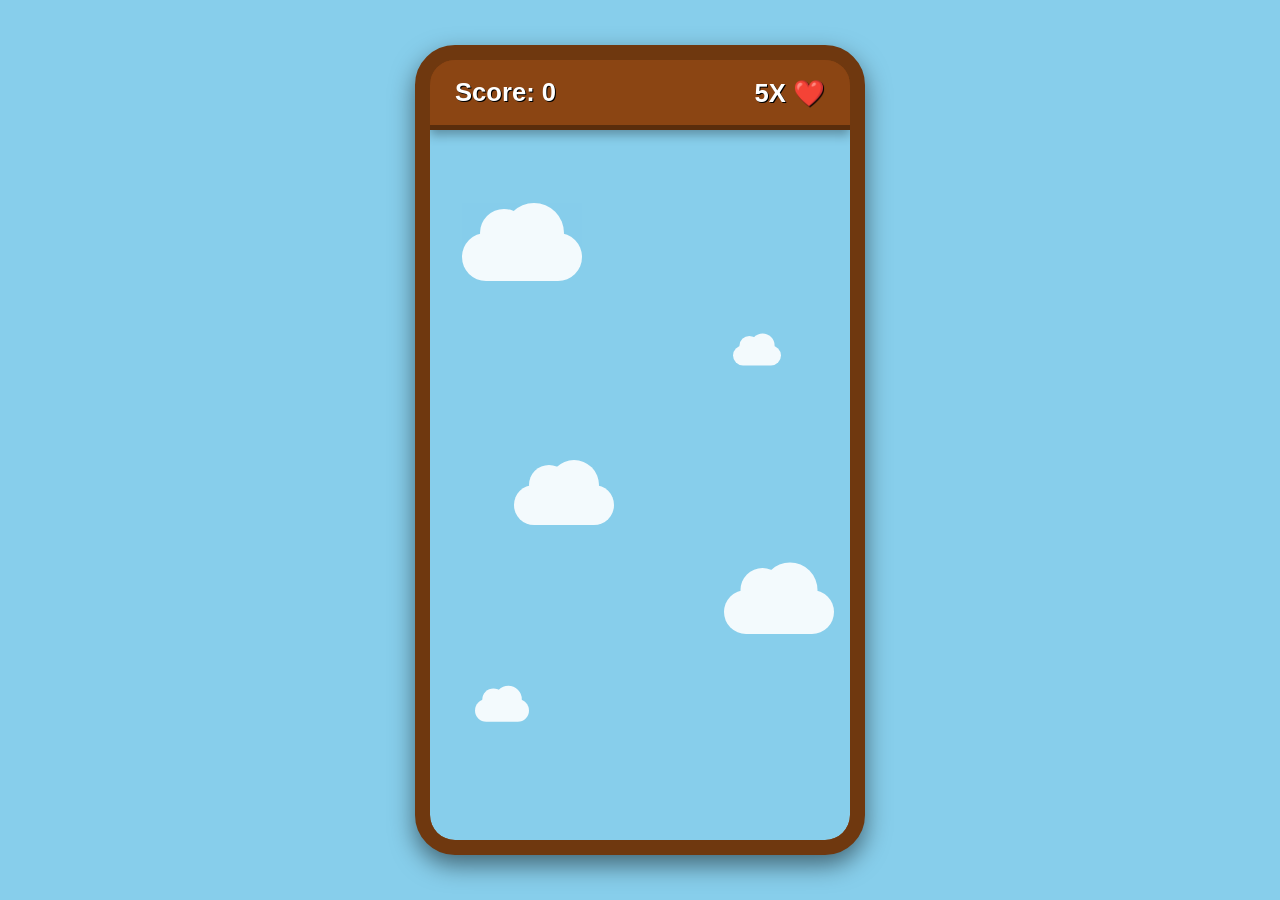
<file: cat-clicker/index.html>
<!DOCTYPE html>
<html lang="ru">
<head>
    <meta charset="UTF-8">
    <meta name="viewport" content="width=device-width, initial-scale=1.0, maximum-scale=1.0, user-scalable=no">
    <title>Кузеловка</title>
    <link rel="icon" href="data:image/svg+xml,<svg xmlns=%22http://www.w3.org/2000/svg%22 viewBox=%220 0 100 100%22><text y=%22.9em%22 font-size=%2290%22>🎮</text></svg>">
    <style>
        /* --- ГЛОБАЛЬНЫЕ НАСТРОЙКИ --- */
        * {
            box-sizing: border-box;
            -webkit-touch-callout: none;
            -webkit-user-select: none;
            user-select: none;
        }

        body {
            margin: 0;
            padding: 0;
            background-color: #87CEEB;
            height: 100vh;
            height: 100dvh; 
            display: flex;
            justify-content: center;
            align-items: center;
            overflow: hidden;
            font-family: 'Segoe UI', Tahoma, Geneva, Verdana, sans-serif;
        }

        /* --- РАМКА ТЕЛЕФОНА --- */
        .phone-frame {
            position: relative;
            width: 100%;
            max-width: 450px;
            height: 90vh; 
            max-height: 850px;
            background-color: #8B4513;
            border: 15px solid #6F380F;
            border-radius: 40px;
            box-shadow: 0 10px 25px rgba(0,0,0,0.5);
            overflow: hidden;
            display: flex;
            flex-direction: column;
        }

        @media (max-width: 600px) {
            .phone-frame {
                height: 80dvh; 
                border-width: 8px; 
                border-radius: 30px;
            }
        }

        /* --- ВЕРХНЯЯ ДЕРЕВЯННАЯ БАЛКА --- */
        .ui-bar {
            width: 100%;
            height: 70px;
            background-color: #8B4513;
            border-bottom: 5px solid #5a2d0c;
            box-shadow: 0 5px 10px rgba(0,0,0,0.3);
            display: flex;
            justify-content: space-between;
            align-items: center;
            padding: 0 25px;
            font-size: 1.6rem;
            font-weight: bold;
            color: white;
            text-shadow: 1px 1px 0 #000;
            z-index: 100;
            position: relative;
        }

        /* --- ИГРОВОЙ ЭКРАН --- */
        .game-screen {
            position: relative;
            flex-grow: 1;
            background-color: #87CEEB;
            overflow: hidden;
            border-bottom-left-radius: 25px;
            border-bottom-right-radius: 25px;
        }

        /* --- ОБЛАКА --- */
        .cloud {
            position: absolute;
            background: #fff;
            border-radius: 100px;
            z-index: 1;
            opacity: 0.9;
        }
        
        .cloud::after, .cloud::before {
            content: '';
            position: absolute;
            background: #fff;
            z-index: -1;
        }

        .cloud.type-1 { width: 100px; height: 40px; }
        .cloud.type-1::after { width: 40px; height: 40px; top: -20px; left: 15px; border-radius: 50%; }
        .cloud.type-1::before { width: 50px; height: 50px; top: -25px; right: 15px; border-radius: 50%; }

        .cloud.type-2 { width: 60px; height: 25px; }
        .cloud.type-2::after { width: 25px; height: 25px; top: -12px; left: 8px; border-radius: 50%; }
        .cloud.type-2::before { width: 30px; height: 30px; top: -15px; right: 8px; border-radius: 50%; }

        .c1 { top: 15%; left: 10%; transform: scale(1.2); }
        .c2 { top: 30%; right: 15%; transform: scale(0.8); }
        .c3 { top: 50%; left: 20%; transform: scale(1.0); }
        .c4 { top: 65%; right: 5%; transform: scale(1.1); }
        .c5 { top: 80%; left: 10%; transform: scale(0.9); }


        /* --- КОТИК --- */
        .cat-container {
            position: absolute;
            bottom: -150px;
            padding: 10px; 
            border-radius: 50%;
            margin: -10px;
            cursor: pointer;
            z-index: 10;
            -webkit-tap-highlight-color: transparent;
        }

        .cat-img {
            display: block;
            width: 70px;
            height: auto;
            pointer-events: none;
        }

        @keyframes floatUp {
            from { bottom: -150px; }
            to { bottom: 150%; } 
        }

        @keyframes fallDown {
            0% { transform: scale(1) rotate(0deg); opacity: 1; }
            50% { opacity: 1; }
            100% { transform: scale(0.8) rotate(180deg); opacity: 0; bottom: -200px; }
        }

        .paused {
            animation-play-state: paused !important;
            pointer-events: none !important;
        }

        /* --- GAME OVER --- */
        .game-over-screen {
            position: absolute;
            top: 0;
            left: 0;
            width: 100%;
            height: 100%;
            background: rgba(0, 0, 0, 0.7);
            display: none;
            flex-direction: column;
            justify-content: center;
            align-items: center;
            color: white;
            z-index: 200;
            backdrop-filter: blur(3px);
        }

        .game-over-screen h1 {
            font-size: 3.5rem;
            margin: 0 0 20px 0;
            color: #ff6b6b;
            text-transform: uppercase;
            text-shadow: 2px 2px 0 #000;
        }

        .game-over-screen p {
            font-size: 2rem;
            margin: 0;
        }
    </style>
</head>
<body>

    <div class="phone-frame">
        <div class="ui-bar" id="top-bar">
            <div id="score-display">Score: 0</div>
            <div id="lives-display">5X ❤️</div>
        </div>

        <div class="game-screen" id="game-screen">
            <div class="cloud type-1 c1"></div>
            <div class="cloud type-2 c2"></div>
            <div class="cloud type-1 c3"></div>
            <div class="cloud type-1 c4"></div>
            <div class="cloud type-2 c5"></div>

            <div class="game-over-screen" id="game-over">
                <h1>GAME OVER</h1>
                <p>Total Score: <span id="final-score">0</span></p>
            </div>
        </div>
    </div>

    <script>
        const INITIAL_LIVES = 5;
        const INITIAL_SPAWN_RATE = 2000;
        const MIN_SPAWN_RATE = 800;
        
        let score = 0;
        let lives = INITIAL_LIVES;
        let isGameOver = false;
        let spawnRate = INITIAL_SPAWN_RATE;
        let catsToSpawnAtOnce = 1;

        let gameLoopTimer;
        let difficultyTimer;

        // --- ЗВУКИ ---
        const soundClick = new Audio('duck.mp3');   // При попадании
        const soundMiss = new Audio('cow.mp3');     // При пропуске (кот улетел)
        const soundGameOver = new Audio('honk.mp3');// Game Over

        // Безопасное воспроизведение
        function playSound(audioObj) {
            audioObj.currentTime = 0; 
            audioObj.play().catch(e => console.log('Нет звука:', e));
        }

        const gameScreen = document.getElementById('game-screen');
        const uiBar = document.getElementById('top-bar');
        const scoreDisplay = document.getElementById('score-display');
        const livesDisplay = document.getElementById('lives-display');
        const gameOverScreen = document.getElementById('game-over');
        const finalScoreDisplay = document.getElementById('final-score');

        function startGame() {
            clearTimeout(gameLoopTimer);
            clearInterval(difficultyTimer);
            document.querySelectorAll('.cat-container').forEach(el => el.remove());

            score = 0;
            lives = INITIAL_LIVES;
            spawnRate = INITIAL_SPAWN_RATE;
            catsToSpawnAtOnce = 1; 
            isGameOver = false;

            updateUI();
            gameOverScreen.style.display = 'none';

            gameLoopTimer = setTimeout(spawnCycle, spawnRate);
            startDifficultyScaler();
        }

        function startDifficultyScaler() {
            difficultyTimer = setInterval(() => {
                if (isGameOver) return;
                if (spawnRate > MIN_SPAWN_RATE) spawnRate -= 100;
                if (spawnRate < 1200 && catsToSpawnAtOnce < 2) catsToSpawnAtOnce = 2;
            }, 10000);
        }

        function updateUI() {
            scoreDisplay.textContent = `Score: ${score}`;
            livesDisplay.textContent = `${Math.max(0, lives)}X ❤️`;
        }

        function spawnCycle() {
            if (isGameOver) return;
            let count = (catsToSpawnAtOnce > 1 && Math.random() > 0.5) ? 2 : 1;
            for (let i = 0; i < count; i++) {
                setTimeout(createCat, i * 300);
            }
            gameLoopTimer = setTimeout(spawnCycle, spawnRate);
        }

        function createCat() {
            if (isGameOver) return;

            const catContainer = document.createElement('div');
            catContainer.className = 'cat-container';
            
            const catImg = document.createElement('img');
            catImg.src = 'cat.png'; 
            catImg.className = 'cat-img';
            catContainer.appendChild(catImg);

            const maxX = gameScreen.offsetWidth - 80;
            const randomX = Math.random() * maxX;
            catContainer.style.left = `${randomX}px`;

            const duration = 3 + Math.random() * 3;
            catContainer.style.animation = `floatUp ${duration}s linear forwards`;

            // ТРЕКЕР ПОЗИЦИИ
            let positionTracker;
            let isHit = false;

            const checkPosition = () => {
                if (isGameOver || isHit) return;

                const catRect = catContainer.getBoundingClientRect();
                const barRect = uiBar.getBoundingClientRect();

                // ПРОВЕРКА НА ВЫЛЕТ (КОТ УЛЕТЕЛ)
                if (catRect.bottom <= barRect.bottom) { 
                    handleMiss();
                } else {
                    positionTracker = requestAnimationFrame(checkPosition);
                }
            };
            
            positionTracker = requestAnimationFrame(checkPosition);

            // ФУНКЦИЯ ПРОПУСКА (КОТ УЛЕТЕЛ)
            function handleMiss() {
                cancelAnimationFrame(positionTracker);
                if (catContainer.parentNode) catContainer.remove();
                
                // ЗВУК КОРОВЫ (только здесь, когда кот улетел)
                if (!isGameOver) playSound(soundMiss);

                lives--;
                updateUI();
                if (lives <= 0) endGame();
            }

            const clickHandler = (e) => {
                e.preventDefault();
                if (isGameOver || isHit) return;

                isHit = true;
                cancelAnimationFrame(positionTracker);

                // ЗВУК УТКИ (только при попадании)
                playSound(soundClick);

                score++;
                updateUI();

                const computedStyle = window.getComputedStyle(catContainer);
                const currentBottom = computedStyle.bottom;
                
                catContainer.style.animation = 'none'; 
                catContainer.style.bottom = currentBottom; 
                void catContainer.offsetWidth; 

                catContainer.style.animation = 'fallDown 0.5s ease-in forwards';
                catContainer.style.pointerEvents = 'none';

                setTimeout(() => {
                    if (catContainer.parentNode) catContainer.remove();
                }, 500);
            };

            catContainer.addEventListener('mousedown', clickHandler);
            catContainer.addEventListener('touchstart', clickHandler);

            gameScreen.appendChild(catContainer);
        }

        function endGame() {
            isGameOver = true;
            clearTimeout(gameLoopTimer);
            clearInterval(difficultyTimer);
            
            // ЗВУК КЛОУНА (только при конце игры)
            playSound(soundGameOver);

            const cats = document.querySelectorAll('.cat-container');
            cats.forEach(cat => cat.classList.add('paused'));

            finalScoreDisplay.textContent = score;
            gameOverScreen.style.display = 'flex';

            setTimeout(startGame, 2500);
        }

        startGame();
    </script>
</body>
</html>
</file>
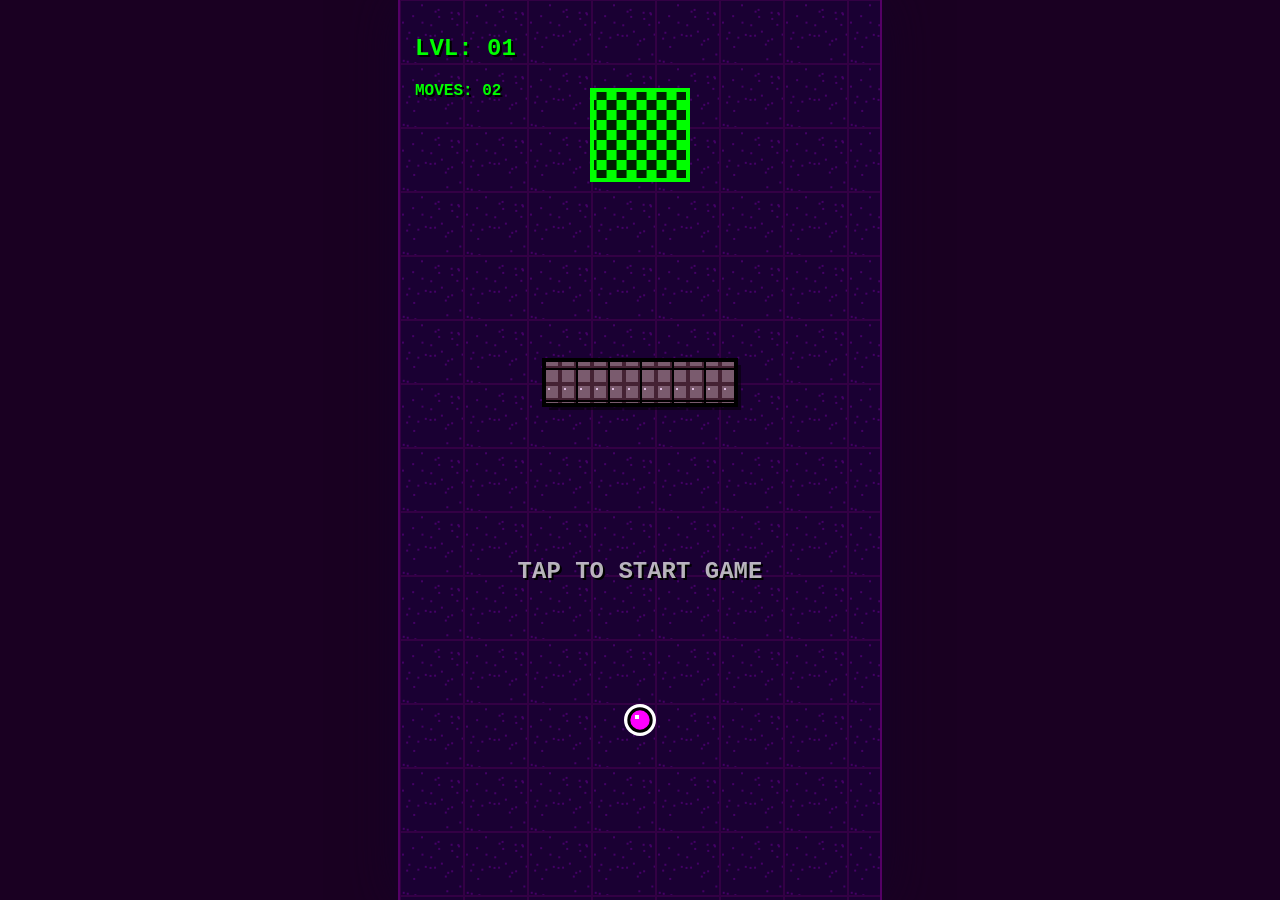
<file: pixel-puck/index.html>
<!DOCTYPE html>
<html lang="ru">
<head>
    <meta charset="UTF-8">
    <meta name="viewport" content="width=device-width, initial-scale=1.0, maximum-scale=1.0, user-scalable=no">
    <title>Pixel Puck</title>
	<link rel="icon" href="data:image/svg+xml,<svg xmlns=%22http://www.w3.org/2000/svg%22 viewBox=%220 0 100 100%22><text y=%22.9em%22 font-size=%2290%22>🎮</text></svg>">
    <style>
        body {
            margin: 0;
            background-color: #1a0022;
            color: #0f0;
            font-family: 'Courier New', Courier, monospace;
            font-weight: bold;
            touch-action: none;
            user-select: none;
            height: 100vh;
            width: 100vw;
            overflow: hidden;
            display: flex;
            justify-content: center;
            align-items: center;
        }

        #game-container {
            position: relative;
            width: 100%;
            height: 100%;
            max-width: 480px;
            max-height: 100vh;
            background-color: #2a0033;
            box-shadow: 0 0 50px rgba(20, 0, 40, 0.8);
            overflow: hidden;
            border-left: 2px solid #550066;
            border-right: 2px solid #550066;
        }

        canvas {
            display: block;
            width: 100%;
            height: 100%;
            image-rendering: pixelated;
            image-rendering: crisp-edges;
        }

        #ui {
            position: absolute;
            top: 15px;
            left: 15px;
            pointer-events: none;
            z-index: 10;
            text-shadow: 2px 2px 0px #000;
        }

        #start-hint {
            position: absolute;
            bottom: 35%;
            width: 100%;
            text-align: center;
            color: rgba(255,255,255,0.7);
            animation: blink 1.5s infinite;
            font-size: 24px;
            pointer-events: none;
            text-shadow: 2px 2px 0 #000;
            display: block;
            z-index: 20;
        }
        @keyframes blink { 50% { opacity: 0; } }

        #orientation-lock {
            display: none;
            position: fixed;
            top: 0; left: 0; width: 100vw; height: 100vh;
            background: #000;
            z-index: 9999;
            flex-direction: column;
            justify-content: center;
            align-items: center;
            color: white;
            text-align: center;
        }
        #orientation-lock svg {
            width: 100px; height: 100px;
            fill: white;
            animation: rotate-phone 2s infinite ease-in-out;
            margin-bottom: 20px;
        }
        @keyframes rotate-phone { 0% { transform: rotate(-90deg); } 50% { transform: rotate(0deg); } 100% { transform: rotate(-90deg); } }
        @media screen and (orientation: landscape) and (max-height: 600px) { #orientation-lock { display: flex !important; } }
    </style>
</head>
<body>

<div id="orientation-lock">
    <svg viewBox="0 0 24 24"><path d="M17,1.01L7,1C5.9,1 5,1.9 5,3v18c0,1.1 0.9,2 2,2h10c1.1,0 2-0.9 2-2V3C19,1.9 18.1,1.01 17,1.01z M17,19H7V5h10V19z"/></svg>
    <h2>PLEASE ROTATE<br>YOUR DEVICE</h2>
</div>

<div id="game-container">
    <div id="ui">
        <h2>LVL: <span id="levelDisplay">01</span></h2>
        <p>MOVES: <span id="movesDisplay">00</span></p>
    </div>
    <div id="start-hint">TAP TO START GAME</div>
    <canvas id="gameCanvas"></canvas>
</div>

<script>
// --- AUDIO ENGINE ---
const AudioContext = window.AudioContext || window.webkitAudioContext;
let audioCtx = new AudioContext();

const MusicEngine = {
    isPlaying: false, step: 0, tempo: 140, timer: null,
    melodyPattern: [392,0,392,523,392,0,329,0, 349,0,349,440,349,0,293,0, 329,0,329,392,329,0,261,0, 293,293,329,349,392,0,196,0],
    bassPattern: [130,0,130,0,130,0,130,0, 110,0,110,0,110,0,110,0, 130,0,130,0,130,0,130,0, 146,0,146,0,196,0,98,0],
    init: function() {
        if (this.isPlaying) return;
        if (audioCtx.state === 'suspended') audioCtx.resume();
        this.isPlaying = true; this.tick();
    },
    tick: function() {
        const t = audioCtx.currentTime; const stepIdx = this.step % 32;
        const note = this.melodyPattern[stepIdx % this.melodyPattern.length];
        if (note) {
            const osc = audioCtx.createOscillator(); const gain = audioCtx.createGain(); osc.type = 'square';
            osc.frequency.setValueAtTime(note, t); osc.connect(gain); gain.connect(audioCtx.destination);
            osc.start(t); gain.gain.setValueAtTime(0.05, t); gain.gain.exponentialRampToValueAtTime(0.001, t + 0.1); osc.stop(t + 0.1);
        }
        const bass = this.bassPattern[stepIdx % this.bassPattern.length];
        if (bass && stepIdx % 2 === 0) { 
            const oscB = audioCtx.createOscillator(); const gainB = audioCtx.createGain(); oscB.type = 'triangle';
            oscB.frequency.setValueAtTime(bass, t); oscB.connect(gainB); gainB.connect(audioCtx.destination);
            oscB.start(t); gainB.gain.setValueAtTime(0.1, t); gainB.gain.linearRampToValueAtTime(0, t + 0.3); oscB.stop(t + 0.3);
        }
        this.step++; this.timer = setTimeout(() => this.tick(), this.tempo);
    }
};

function playSfx(type) {
    if (audioCtx.state === 'suspended') audioCtx.resume();
    const osc = audioCtx.createOscillator(); const gain = audioCtx.createGain();
    osc.connect(gain); gain.connect(audioCtx.destination);
    
    if (type === 'hit') {
        osc.type = 'square'; osc.frequency.setValueAtTime(100, audioCtx.currentTime); osc.frequency.exponentialRampToValueAtTime(10, audioCtx.currentTime + 0.1);
        gain.gain.setValueAtTime(0.3, audioCtx.currentTime); gain.gain.exponentialRampToValueAtTime(0.01, audioCtx.currentTime + 0.1); osc.start(); osc.stop(audioCtx.currentTime + 0.1);
    } else if (type === 'win') {
        osc.type = 'square'; osc.frequency.setValueAtTime(523, audioCtx.currentTime); osc.frequency.setValueAtTime(1046, audioCtx.currentTime + 0.1); 
        gain.gain.setValueAtTime(0.2, audioCtx.currentTime); gain.gain.linearRampToValueAtTime(0, audioCtx.currentTime + 0.4); osc.start(); osc.stop(audioCtx.currentTime + 0.4);
    } else if (type === 'gameover') {
        osc.type = 'sawtooth';
        osc.frequency.setValueAtTime(150, audioCtx.currentTime);
        osc.frequency.exponentialRampToValueAtTime(30, audioCtx.currentTime + 0.6);
        gain.gain.setValueAtTime(0.3, audioCtx.currentTime);
        gain.gain.linearRampToValueAtTime(0, audioCtx.currentTime + 0.6);
        osc.start(); osc.stop(audioCtx.currentTime + 0.6);
    }
}

// --- GRAPHICS ---
function createPatternCanvas(width, height, drawFn) {
    const c = document.createElement('canvas'); c.width = width; c.height = height;
    const ctx = c.getContext('2d'); drawFn(ctx, width, height); return c;
}
const wallPatternImg = createPatternCanvas(32, 32, (ctx, w, h) => {
    ctx.fillStyle = '#442233'; ctx.fillRect(0,0,w,h); 
    ctx.fillStyle = '#7a5b6e'; ctx.fillRect(2,2,12,12); ctx.fillRect(18,18,12,12); ctx.fillRect(18,2,12,12); ctx.fillRect(2,18,12,12);
    ctx.fillStyle = '#000'; ctx.fillRect(0,16,32,2); ctx.fillRect(16,0,2,32); 
    ctx.fillStyle = '#dcbadd'; ctx.fillRect(4,4,2,2); ctx.fillRect(20,4,2,2); 
});
const icePatternImg = createPatternCanvas(64, 64, (ctx, w, h) => {
    ctx.fillStyle = '#1a0033'; ctx.fillRect(0,0,w,h); 
    ctx.fillStyle = '#440066'; for(let i=0; i<30; i++) { ctx.fillRect(Math.random()*w, Math.random()*h, 2, 2); }
    ctx.strokeStyle = '#330044'; ctx.lineWidth = 2; ctx.strokeRect(0,0,w,h);
});
const targetPatternImg = createPatternCanvas(20, 20, (ctx, w, h) => {
    ctx.fillStyle = '#002200'; ctx.fillRect(0,0,w,h);
    ctx.fillStyle = '#00ff00'; ctx.fillRect(0,0,10,10); ctx.fillRect(10,10,10,10);
});

// --- GAME LOGIC ---
const canvas = document.getElementById('gameCanvas');
const container = document.getElementById('game-container');
const ctx = canvas.getContext('2d');
ctx.imageSmoothingEnabled = false;

let wallPattern, icePattern, targetPattern;
const gameState = {
    level: 0, moves: 0, drag: false,
    dragStart: {x:0, y:0}, dragCurr: {x:0, y:0}, moving: false
};
const FRICTION = 0.98; const MAX_POWER = 20; const POWER_SCALE = 0.2; const BOUNCE = 0.8;
const puck = { x:0, y:0, r:16, vx:0, vy:0 };

const levels = [
    { start: {x:0.5, y:0.8}, end: {x:0.5, y:0.1, w:0.2, h:0.1}, moves: 2, walls: [{x:0.3, y:0.4, w:0.4, h:0.05}] },
    { start: {x:0.1, y:0.8}, end: {x:0.8, y:0.1, w:0.15, h:0.1}, moves: 3, walls: [{x:0, y:0.5, w:0.7, h:0.05}, {x:0.4, y:0.25, w:0.6, h:0.05}] },
    // УРОВЕНЬ 3: 3 ХОДА (БЫЛО 4)
    { 
        start: {x:0.5, y:0.9}, 
        end: {x:0.4, y:0, w:0.2, h:0.1}, 
        moves: 3, // <--- ИЗМЕНЕНО НА 3
        walls: [
            {x:0.2, y:0.2, w:0.05, h:0.6}, 
            {x:0.75, y:0.2, w:0.05, h:0.6}, 
            {x:0.2, y:0.8, w:0.6, h:0.05}
        ] 
    }
];

let levelData = null;

function init() {
    wallPattern = ctx.createPattern(wallPatternImg, 'repeat');
    icePattern = ctx.createPattern(icePatternImg, 'repeat');
    targetPattern = ctx.createPattern(targetPatternImg, 'repeat');
    resize(); loadLevel(0); loop();
}

function resize() {
    canvas.width = container.clientWidth; canvas.height = container.clientHeight;
    wallPattern = ctx.createPattern(wallPatternImg, 'repeat');
    icePattern = ctx.createPattern(icePatternImg, 'repeat');
    targetPattern = ctx.createPattern(targetPatternImg, 'repeat');
    if(levelData) loadLevel(gameState.level);
}

function loadLevel(idx) {
    if (idx >= levels.length) idx = 0;
    gameState.level = idx; const raw = levels[idx];
    levelData = {
        end: { x: raw.end.x*canvas.width-(raw.end.w*canvas.width/2), y: raw.end.y*canvas.height, w: raw.end.w*canvas.width, h: raw.end.h*canvas.height },
        walls: raw.walls.map(w => ({ x: w.x*canvas.width, y: w.y*canvas.height, w: w.w*canvas.width, h: w.h*canvas.height }))
    };
    puck.x = raw.start.x*canvas.width; puck.y = raw.start.y*canvas.height; puck.vx = 0; puck.vy = 0;
    gameState.moves = raw.moves; gameState.moving = false;
    
    const hintEl = document.getElementById('start-hint');
    hintEl.innerText = "TAP TO START GAME";
    hintEl.style.color = "rgba(255,255,255,0.7)";
    hintEl.style.animation = "blink 1.5s infinite";
    hintEl.style.display = 'block';
    updateUI();
}

function updateUI() {
    document.getElementById('levelDisplay').innerText = (gameState.level + 1).toString().padStart(2, '0');
    document.getElementById('movesDisplay').innerText = gameState.moves.toString().padStart(2, '0');
}

function getPos(e) {
    MusicEngine.init();
    const rect = canvas.getBoundingClientRect();
    const clientX = e.touches ? e.touches[0].clientX : e.clientX;
    const clientY = e.touches ? e.touches[0].clientY : e.clientY;
    return { x: clientX - rect.left, y: clientY - rect.top };
}

function startDrag(e) {
    if (gameState.moving || gameState.moves <= 0) return;
    document.getElementById('start-hint').style.display = 'none';
    const p = getPos(e);
    if (Math.hypot(p.x - puck.x, p.y - puck.y) < puck.r * 3) {
        gameState.drag = true; gameState.dragStart = {x: puck.x, y: puck.y}; gameState.dragCurr = p;
    }
}
function moveDrag(e) { if (gameState.drag) gameState.dragCurr = getPos(e); }
function endDrag() {
    if (!gameState.drag) return;
    gameState.drag = false;
    let dx = gameState.dragStart.x - gameState.dragCurr.x; let dy = gameState.dragStart.y - gameState.dragCurr.y;
    if (Math.hypot(dx, dy) > 5) {
        puck.vx = dx * POWER_SCALE; puck.vy = dy * POWER_SCALE;
        const s = Math.hypot(puck.vx, puck.vy);
        if (s > MAX_POWER) { puck.vx = (puck.vx/s)*MAX_POWER; puck.vy = (puck.vy/s)*MAX_POWER; }
        gameState.moving = true; gameState.moves--; updateUI();
    }
}

function update() {
    if (!gameState.moving) return;
    puck.x += puck.vx; puck.y += puck.vy; puck.vx *= FRICTION; puck.vy *= FRICTION;
    if (Math.hypot(puck.vx, puck.vy) < 0.1) { puck.vx = 0; puck.vy = 0; gameState.moving = false; checkWinLose(); }
    
    let hit = false; let speed = Math.hypot(puck.vx, puck.vy);
    if (puck.x - puck.r < 0) { puck.x = puck.r; puck.vx *= -BOUNCE; hit=true; }
    if (puck.x + puck.r > canvas.width) { puck.x = canvas.width - puck.r; puck.vx *= -BOUNCE; hit=true; }
    if (puck.y - puck.r < 0) { puck.y = puck.r; puck.vy *= -BOUNCE; hit=true; }
    if (puck.y + puck.r > canvas.height) { puck.y = canvas.height - puck.r; puck.vy *= -BOUNCE; hit=true; }

    levelData.walls.forEach(w => {
        let cx = Math.max(w.x, Math.min(puck.x, w.x + w.w)); let cy = Math.max(w.y, Math.min(puck.y, w.y + w.h));
        let dx = puck.x - cx; let dy = puck.y - cy;
        if (Math.hypot(dx, dy) < puck.r) {
            hit = true;
            let ox = puck.r - Math.abs(dx); let oy = puck.r - Math.abs(dy);
            if (ox < oy) { puck.vx *= -BOUNCE; puck.x += dx > 0 ? ox : -ox; }
            else { puck.vy *= -BOUNCE; puck.y += dy > 0 ? oy : -oy; }
        }
    });
    if (hit && speed > 1) playSfx('hit');
}

function checkWinLose() {
    const t = levelData.end;
    const hintEl = document.getElementById('start-hint');

    if (puck.x > t.x && puck.x < t.x + t.w && puck.y > t.y && puck.y < t.y + t.h) {
        playSfx('win'); 
        hintEl.innerText = "VICTORY!";
        hintEl.style.color = '#0f0';
        hintEl.style.animation = 'none';
        hintEl.style.display = 'block';
        setTimeout(() => loadLevel(gameState.level+1), 1500);
    } else if (gameState.moves <= 0) {
        playSfx('gameover');
        
        hintEl.innerText = "GAME OVER";
        hintEl.style.color = '#ff0000';
        hintEl.style.animation = 'none';
        hintEl.style.display = 'block';
        setTimeout(() => loadLevel(gameState.level), 2000);
    }
}

function draw() {
    ctx.fillStyle = icePattern; ctx.fillRect(0,0,canvas.width, canvas.height);
    const t = levelData.end;
    ctx.fillStyle = targetPattern;
    ctx.save(); ctx.translate((Date.now()/50)%20, 0); ctx.fillRect(t.x-((Date.now()/50)%20), t.y, t.w, t.h); ctx.restore();
    ctx.strokeStyle = '#0f0'; ctx.lineWidth = 4; ctx.strokeRect(t.x, t.y, t.w, t.h);

    ctx.fillStyle = wallPattern; ctx.strokeStyle = '#000'; ctx.lineWidth = 4;
    levelData.walls.forEach(w => {
        ctx.fillRect(w.x, w.y, w.w, w.h); ctx.strokeRect(w.x, w.y, w.w, w.h);
        ctx.fillStyle = 'rgba(0,0,0,0.5)'; ctx.fillRect(w.x+5, w.y+w.h, w.w, 5); ctx.fillRect(w.x+w.w, w.y+5, 5, w.h-5); ctx.fillStyle = wallPattern;
    });

    if (gameState.drag) {
        ctx.beginPath(); ctx.moveTo(puck.x, puck.y); ctx.lineTo(gameState.dragCurr.x, gameState.dragCurr.y);
        ctx.strokeStyle = '#fff'; ctx.lineWidth = 2; ctx.setLineDash([5, 5]); ctx.stroke(); ctx.setLineDash([]);
        let dx = gameState.dragStart.x - gameState.dragCurr.x; let dy = gameState.dragStart.y - gameState.dragCurr.y;
        ctx.beginPath(); ctx.moveTo(puck.x, puck.y); ctx.lineTo(puck.x+dx, puck.y+dy); ctx.strokeStyle = '#f00'; ctx.lineWidth = 4; ctx.stroke();
    }

    ctx.fillStyle = '#fff'; ctx.beginPath(); ctx.arc(puck.x, puck.y, puck.r, 0, Math.PI*2); ctx.fill();
    ctx.fillStyle = '#f0f'; ctx.beginPath(); ctx.arc(puck.x, puck.y, puck.r*0.7, 0, Math.PI*2); ctx.fill();
    ctx.fillStyle = '#fff'; ctx.fillRect(puck.x-5, puck.y-5, 4, 4); ctx.strokeStyle = '#000'; ctx.lineWidth = 3; ctx.stroke();
}

function loop() { update(); draw(); requestAnimationFrame(loop); }

window.addEventListener('resize', resize);
window.addEventListener('mousedown', startDrag);
window.addEventListener('mousemove', moveDrag);
window.addEventListener('mouseup', endDrag);
canvas.addEventListener('touchstart', (e)=>{e.preventDefault(); startDrag(e)}, {passive:false});
canvas.addEventListener('touchmove', (e)=>{e.preventDefault(); moveDrag(e)}, {passive:false});
window.addEventListener('touchend', endDrag);

init();

</script>
</body>
</html>
</file>
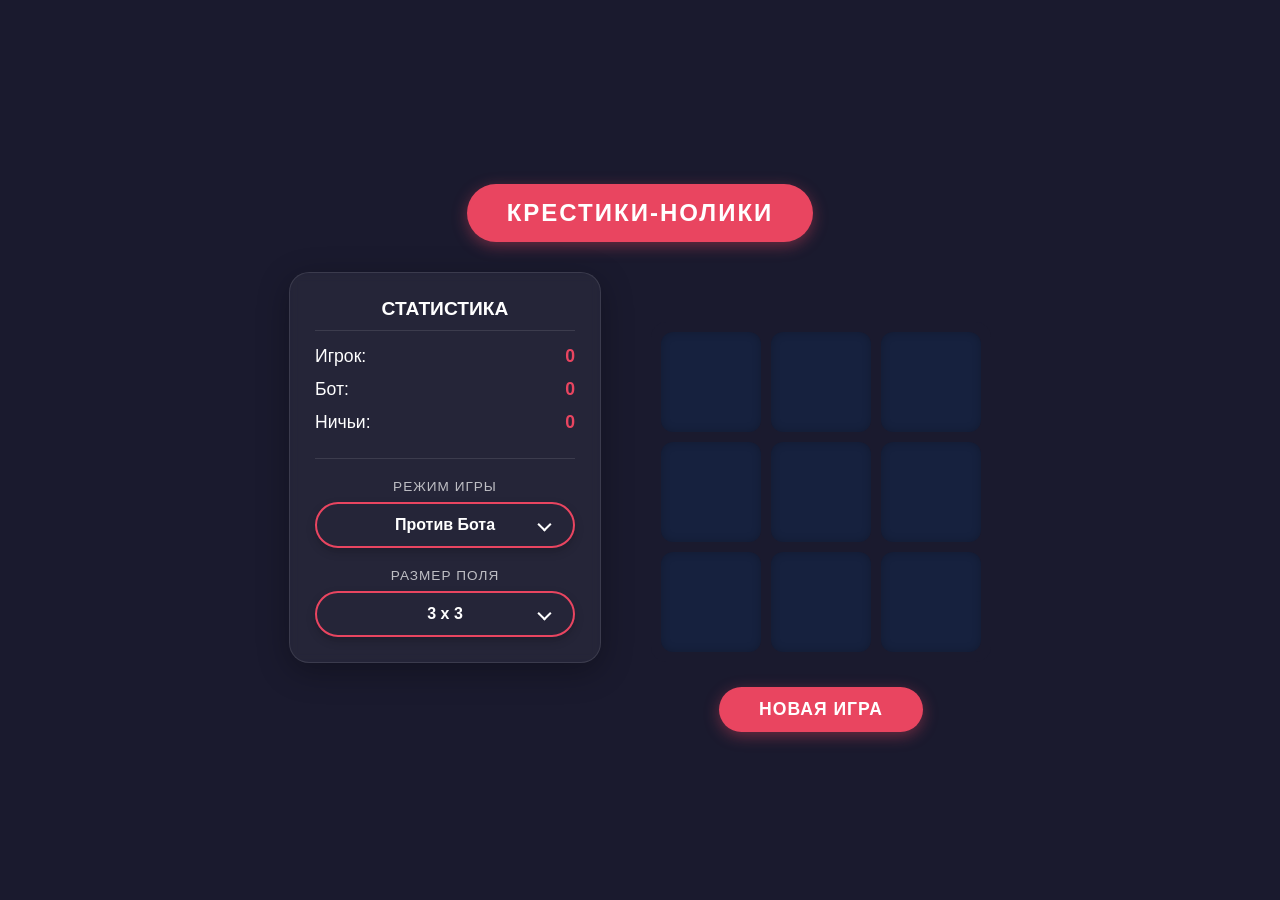
<file: tic-tac-toe/index.html>
<!DOCTYPE html>
<html lang="ru">
<head>
    <meta charset="UTF-8">
    <meta name="viewport" content="width=device-width, initial-scale=1.0">
    <title>Крестики-нолики</title>
    <link rel="icon" href="data:image/svg+xml,<svg xmlns=%22http://www.w3.org/2000/svg%22 viewBox=%220 0 100 100%22><text y=%22.9em%22 font-size=%2290%22>🎮</text></svg>">
    <style>
        :root {
            --bg-color: #1a1a2e;
            --cell-bg: #16213e;
            --cell-hover: #0f3460;
            --text-color: #e94560;
            --accent-x: #4cc9f0;
            --accent-o: #f72585;
            --text-main: #ffffff;
        }

        body {
            font-family: 'Segoe UI', Tahoma, Geneva, Verdana, sans-serif;
            display: flex;
            flex-direction: column;
            align-items: center;
            justify-content: center;
            min-height: 100vh;
            background-color: var(--bg-color);
            color: var(--text-main);
            margin: 0;
            user-select: none;
        }

        h1 { 
            margin-bottom: 30px; 
            font-weight: bold; 
            letter-spacing: 2px;
            background-color: var(--text-color);
            padding: 15px 40px;
            border-radius: 50px;
            box-shadow: 0 4px 15px rgba(233, 69, 96, 0.4);
            font-size: 1.5rem;
            text-transform: uppercase;
            text-align: center;
        }

        .game-container {
            display: flex;
            gap: 50px;
            align-items: flex-start;
            flex-wrap: wrap;
            justify-content: center;
        }

        /* Панель статистики */
        .stats-panel {
            background: rgba(255, 255, 255, 0.05);
            padding: 25px;
            border-radius: 20px;
            min-width: 260px;
            box-shadow: 0 8px 32px rgba(0, 0, 0, 0.3);
            border: 1px solid rgba(255, 255, 255, 0.1);
            backdrop-filter: blur(5px);
        }

        .stat-item {
            display: flex;
            justify-content: space-between;
            margin-bottom: 12px;
            font-size: 1.1rem;
        }

        .stat-value { font-weight: bold; color: var(--text-color); }

        /* Настройки */
        .controls {
            margin-top: 25px;
            display: flex;
            flex-direction: column;
            align-items: center; 
            gap: 20px;
            border-top: 1px solid rgba(255, 255, 255, 0.1);
            padding-top: 20px;
        }

        .control-group {
            width: 100%;
            text-align: center;
            position: relative; /* Важно для позиционирования выпадающего списка */
            z-index: 10;
        }

        /* Чтобы верхний список перекрывал нижний при раскрытии */
        .control-group:first-of-type {
            z-index: 20;
        }

        .control-label {
            font-size: 0.85rem;
            opacity: 0.7;
            margin-bottom: 8px;
            display: block;
            text-transform: uppercase;
            letter-spacing: 1px;
        }

        /* --- КАСТОМНЫЕ ВЫПАДАЮЩИЕ СПИСКИ --- */
        .custom-dropdown {
            position: relative;
            width: 100%;
            font-family: inherit;
        }

        /* Кнопка выбора (закрытый список) */
        .dropdown-selected {
            background-color: transparent;
            border: 2px solid var(--text-color);
            border-radius: 50px;
            padding: 12px 20px;
            color: white;
            cursor: pointer;
            font-weight: bold;
            display: flex;
            justify-content: center;
            align-items: center;
            transition: all 0.3s ease;
            box-shadow: 0 4px 10px rgba(0,0,0,0.2);
            position: relative;
        }

        /* Стрелочка */
        .dropdown-selected:after {
            content: "";
            position: absolute;
            right: 20px;
            top: 45%;
            width: 8px;
            height: 8px;
            border: 2px solid white;
            border-top: none;
            border-right: none;
            transform: rotate(-45deg) translateY(-50%);
            transition: transform 0.3s ease;
        }

        /* Поворот стрелочки при открытии */
        .custom-dropdown.open .dropdown-selected:after {
            transform: rotate(135deg) translateY(-50%);
            top: 50%;
        }

        .dropdown-selected:hover {
            background-color: rgba(233, 69, 96, 0.1);
            transform: translateY(-2px);
            box-shadow: 0 6px 15px rgba(233, 69, 96, 0.3);
        }

        /* Выпадающее меню */
        .dropdown-options {
            position: absolute;
            top: 115%;
            left: 0;
            right: 0;
            background-color: #222238; /* Чуть светлее фона */
            border: 2px solid var(--text-color);
            border-radius: 20px;
            overflow: hidden;
            opacity: 0;
            visibility: hidden;
            transform: translateY(-15px);
            transition: all 0.3s cubic-bezier(0.175, 0.885, 0.32, 1.275);
            box-shadow: 0 10px 25px rgba(0,0,0,0.5);
        }

        .custom-dropdown.open .dropdown-options {
            opacity: 1;
            visibility: visible;
            transform: translateY(0);
        }

        /* Элемент списка */
        .dropdown-option {
            padding: 12px;
            cursor: pointer;
            transition: all 0.2s;
            text-align: center;
            font-weight: 500;
            color: #ddd;
            border-bottom: 1px solid rgba(255,255,255,0.05);
        }

        .dropdown-option:last-child {
            border-bottom: none;
        }

        .dropdown-option:hover {
            background-color: var(--text-color);
            color: white;
            padding-left: 20px; /* Эффект сдвига */
        }

        .dropdown-option.selected {
            background-color: rgba(233, 69, 96, 0.2);
            color: white;
            font-weight: bold;
        }

        /* --- КОНЕЦ КАСТОМНЫХ СПИСКОВ --- */

        /* Доска */
        .board {
            display: grid;
            gap: 10px;
            background-color: var(--bg-color);
            padding: 10px;
            border-radius: 15px;
            transition: all 0.3s ease;
        }

        .cell {
            background-color: var(--cell-bg);
            display: flex;
            align-items: center;
            justify-content: center;
            font-weight: bold;
            cursor: pointer;
            border-radius: 12px;
            transition: all 0.2s ease;
            box-shadow: inset 0 0 10px rgba(0,0,0,0.2);
        }

        .cell:hover { background-color: var(--cell-hover); transform: scale(1.02); }
        
        .cell.x { color: var(--accent-x); text-shadow: 0 0 10px rgba(76, 201, 240, 0.5); }
        .cell.o { color: var(--accent-o); text-shadow: 0 0 10px rgba(247, 37, 133, 0.5); }
        
        .cell span {
            animation: popIn 0.3s cubic-bezier(0.175, 0.885, 0.32, 1.275);
        }

        @keyframes popIn {
            from { transform: scale(0); opacity: 0; }
            to { transform: scale(1); opacity: 1; }
        }

        .status {
            margin-top: 20px;
            font-size: 1.3rem;
            height: 30px;
            color: #ddd;
            font-weight: 500;
            text-align: center;
            min-width: 200px;
        }

        .btn-main {
            margin-top: 25px;
            padding: 12px 40px;
            font-size: 1.1rem;
            cursor: pointer;
            background-color: var(--text-color);
            border: none;
            border-radius: 50px;
            color: white;
            font-weight: bold;
            box-shadow: 0 4px 15px rgba(233, 69, 96, 0.4);
            transition: transform 0.1s, box-shadow 0.2s, background-color 0.2s;
            text-transform: uppercase;
            letter-spacing: 1px;
        }

        .btn-main:hover {
            transform: translateY(-2px);
            box-shadow: 0 6px 20px rgba(233, 69, 96, 0.6);
            background-color: #d63d56;
        }

        .btn-main:active { transform: translateY(0); }

        /* Адаптивность */
        @media (max-width: 750px) {
            .game-container { flex-direction: column-reverse; align-items: center; gap: 30px; }
            h1 { font-size: 1.2rem; padding: 12px 30px; margin-bottom: 20px; }
            .board { gap: 5px; }
        }
    </style>
</head>
<body>

    <h1>Крестики-нолики</h1>

    <div class="game-container">
        <!-- Статистика и Настройки -->
        <div class="stats-panel">
            <div style="text-align: center; margin-bottom: 15px; border-bottom: 1px solid rgba(255,255,255,0.1); padding-bottom: 10px; font-size: 1.2rem; font-weight: bold;">СТАТИСТИКА</div>
            <div class="stat-item">
                <span id="label-player1">Игрок:</span>
                <span class="stat-value" id="score-player">0</span>
            </div>
            <div class="stat-item">
                <span id="label-player2">Бот:</span>
                <span class="stat-value" id="score-bot">0</span>
            </div>
            <div class="stat-item">
                <span>Ничьи:</span>
                <span class="stat-value" id="score-draw">0</span>
            </div>

            <div class="controls">
                <!-- Кастомный выбор режима -->
                <div class="control-group">
                    <span class="control-label">Режим игры</span>
                    <div class="custom-dropdown" id="mode-dropdown">
                        <div class="dropdown-selected">Против Бота</div>
                        <div class="dropdown-options">
                            <div class="dropdown-option selected" data-value="pve">Против Бота</div>
                            <div class="dropdown-option" data-value="pvp">Вдвоем</div>
                        </div>
                    </div>
                </div>
                
                <!-- Кастомный выбор размера -->
                <div class="control-group">
                    <span class="control-label">Размер поля</span>
                    <div class="custom-dropdown" id="size-dropdown">
                        <div class="dropdown-selected">3 x 3</div>
                        <div class="dropdown-options">
                            <div class="dropdown-option selected" data-value="3">3 x 3</div>
                            <div class="dropdown-option" data-value="4">4 x 4</div>
                            <div class="dropdown-option" data-value="5">5 x 5</div>
                        </div>
                    </div>
                </div>
            </div>
        </div>

        <!-- Игровое поле -->
        <div style="display: flex; flex-direction: column; align-items: center;">
            <div class="status" id="status"></div>
            <div class="board" id="board">
                <!-- Ячейки генерируются JS -->
            </div>
            <button class="btn-main" id="restart-btn" onclick="startGame()">Новая игра</button>
        </div>
    </div>

    <script>
        /* --- Конфигурация и состояние --- */
        const boardElement = document.getElementById('board');
        const statusElement = document.getElementById('status');
        const btnElement = document.getElementById('restart-btn');
        
        // Удаляем старые ссылки на select, теперь используем внутреннее состояние
        let board = [];
        let gameActive = false;
        let isFirstLaunch = true;
        let isPvP = false; // По умолчанию PvE
        let boardSize = 3; // По умолчанию 3x3
        
        const X_SYMBOL = 'X';
        const O_SYMBOL = 'O';
        const COLOR_X = "#4cc9f0";
        const COLOR_O = "#f72585";
        
        let humanSide = X_SYMBOL; 
        let botSide = O_SYMBOL;
        let currentPlayer = X_SYMBOL; 

        let stats = { player1: 0, player2: 0, draw: 0 };

        /* --- Логика Кастомных Выпадающих Списков --- */
        function setupDropdowns() {
            const dropdowns = document.querySelectorAll('.custom-dropdown');
            
            dropdowns.forEach(dropdown => {
                const selected = dropdown.querySelector('.dropdown-selected');
                const options = dropdown.querySelectorAll('.dropdown-option');

                // Открытие/Закрытие по клику
                selected.addEventListener('click', (e) => {
                    e.stopPropagation();
                    // Закрываем другие списки
                    dropdowns.forEach(d => {
                        if (d !== dropdown) d.classList.remove('open');
                    });
                    dropdown.classList.toggle('open');
                });

                // Выбор опции
                options.forEach(option => {
                    option.addEventListener('click', (e) => {
                        e.stopPropagation();
                        // Визуальное обновление
                        selected.innerText = option.innerText;
                        options.forEach(o => o.classList.remove('selected'));
                        option.classList.add('selected');
                        dropdown.classList.remove('open');
                        
                        // Логика обновления игры
                        const val = option.getAttribute('data-value');
                        if (dropdown.id === 'mode-dropdown') {
                            isPvP = (val === 'pvp');
                            changeConfig();
                        } else if (dropdown.id === 'size-dropdown') {
                            boardSize = parseInt(val);
                            changeConfig();
                        }
                    });
                });
            });

            // Закрытие при клике вне списка
            document.addEventListener('click', () => {
                dropdowns.forEach(d => d.classList.remove('open'));
            });
        }

        /* --- Инициализация и Сброс --- */
        function initBoard() {
            // Теперь boardSize берется из глобальной переменной
            board = Array(boardSize * boardSize).fill("");
            
            // Настройка CSS сетки
            boardElement.style.gridTemplateColumns = `repeat(${boardSize}, 1fr)`;
            boardElement.style.gridTemplateRows = `repeat(${boardSize}, 1fr)`;
            
            // Очистка HTML
            boardElement.innerHTML = '';
            
            // Адаптация размеров клеток под размер поля
            let cellSize = 100; // default for 3x3
            let fontSize = 3.5;

            if (boardSize === 4) { cellSize = 80; fontSize = 2.5; }
            if (boardSize === 5) { cellSize = 65; fontSize = 2; }

            for (let i = 0; i < boardSize * boardSize; i++) {
                const cell = document.createElement('div');
                cell.classList.add('cell');
                cell.setAttribute('data-index', i);
                cell.style.width = `${cellSize}px`;
                cell.style.height = `${cellSize}px`;
                cell.style.fontSize = `${fontSize}rem`;
                cell.addEventListener('click', handleCellClick);
                boardElement.appendChild(cell);
            }
        }

        function changeConfig() {
            // Полный сброс при смене настроек
            stats = { player1: 0, player2: 0, draw: 0 };
            document.getElementById('score-player').innerText = 0;
            document.getElementById('score-bot').innerText = 0;
            document.getElementById('score-draw').innerText = 0;
            
            // Теперь isPvP уже обновлен обработчиком списка
            isFirstLaunch = true; 
            
            // Лейблы
            document.getElementById('label-player1').innerText = isPvP ? "Игрок 1 (X):" : "Игрок:";
            document.getElementById('label-player2').innerText = isPvP ? "Игрок 2 (O):" : "Бот:";
            
            btnElement.innerText = "Новая игра";
            statusElement.innerText = "";
            
            initBoard(); // Перерисовка поля
            gameActive = false;
        }

        function startGame() {
            if (isFirstLaunch) {
                btnElement.innerText = "Заново";
                isFirstLaunch = false;
            } else {
                if (!isPvP) {
                    humanSide = humanSide === X_SYMBOL ? O_SYMBOL : X_SYMBOL;
                    botSide = botSide === X_SYMBOL ? O_SYMBOL : X_SYMBOL;
                }
            }

            // Пересоздаем пустую доску (логически)
            board = Array(boardSize * boardSize).fill("");
            gameActive = true;
            currentPlayer = X_SYMBOL; 

            // Очистка UI
            const cells = document.querySelectorAll('.cell');
            cells.forEach(cell => {
                cell.innerHTML = "";
                cell.classList.remove('x', 'o');
                cell.style.backgroundColor = "";
            });

            updateStatus();

            if (!isPvP && botSide === X_SYMBOL) {
                setTimeout(botTurn, 600);
            }
        }

        function updateStatus() {
            if (!gameActive) return;

            // Определяем цвет на основе символа текущего игрока
            const currentColor = currentPlayer === X_SYMBOL ? COLOR_X : COLOR_O;
            statusElement.style.color = currentColor;

            if (isPvP) {
                statusElement.innerText = `Ход: ${currentPlayer === X_SYMBOL ? "Игрок 1 (X)" : "Игрок 2 (O)"}`;
            } else {
                if (currentPlayer === humanSide) {
                    statusElement.innerText = `Ваш ход (${humanSide})`;
                } else {
                    statusElement.innerText = `Думает бот (${botSide})...`;
                }
            }
        }

        /* --- Игровой процесс --- */
        function handleCellClick(e) {
            const index = parseInt(e.target.getAttribute('data-index'));

            if (board[index] !== "" || !gameActive) return;
            if (!isPvP && currentPlayer !== humanSide) return;

            makeMove(index, currentPlayer);
        }

        function makeMove(index, symbol) {
            board[index] = symbol;
            const cell = document.querySelector(`[data-index='${index}']`);
            
            cell.innerHTML = `<span>${symbol}</span>`;
            cell.classList.add(symbol.toLowerCase());
            
            if (checkWin(board, symbol, boardSize)) {
                endGame(false, symbol);
            } else if (!board.includes("")) {
                endGame(true);
            } else {
                currentPlayer = currentPlayer === X_SYMBOL ? O_SYMBOL : X_SYMBOL;
                updateStatus();
                
                if (!isPvP && currentPlayer === botSide && gameActive) {
                    setTimeout(botTurn, 500);
                }
            }
        }

        function endGame(isDraw, winnerSymbol = null) {
            gameActive = false;
            
            if (isDraw) {
                statusElement.innerText = "Ничья!";
                statusElement.style.color = "#ddd";
                stats.draw++;
                document.getElementById('score-draw').innerText = stats.draw;
            } else {
                let isPlayer1Win;
                // Цвет победы теперь зависит от символа победителя
                const winColor = winnerSymbol === X_SYMBOL ? COLOR_X : COLOR_O;

                if (isPvP) {
                    isPlayer1Win = (winnerSymbol === X_SYMBOL);
                    statusElement.innerText = isPlayer1Win ? "Победил Игрок 1!" : "Победил Игрок 2!";
                } else {
                    isPlayer1Win = (winnerSymbol === humanSide);
                    statusElement.innerText = isPlayer1Win ? "Победа!" : "Поражение!";
                }

                statusElement.style.color = winColor;
                
                if (isPlayer1Win) {
                    stats.player1++;
                    document.getElementById('score-player').innerText = stats.player1;
                } else {
                    stats.player2++;
                    document.getElementById('score-bot').innerText = stats.player2;
                }
                
                // Подсветка выигрышной комбинации цветом победителя
                highlightWin(winnerSymbol, winColor);
            }
            btnElement.innerText = "Заново";
        }

        /* --- Логика победы (Динамическая для любых размеров) --- */
        function checkWin(currentBoard, player, size) {
            // Горизонтали
            for (let i = 0; i < size * size; i += size) {
                if (checkLine(currentBoard, player, i, 1, size)) return true;
            }
            // Вертикали
            for (let i = 0; i < size; i++) {
                if (checkLine(currentBoard, player, i, size, size)) return true;
            }
            // Диагонали
            if (checkLine(currentBoard, player, 0, size + 1, size)) return true;
            if (checkLine(currentBoard, player, size - 1, size - 1, size)) return true;

            return false;
        }

        // Вспомогательная функция проверки линии
        function checkLine(b, player, start, step, count) {
            for (let i = 0; i < count; i++) {
                if (b[start + i * step] !== player) return false;
            }
            return true;
        }

        function highlightWin(winner, color) {
             const size = boardSize;
             const winLines = [];
             
             // Rows
             for (let i = 0; i < size * size; i += size) {
                 let line = []; for(let k=0; k<size; k++) line.push(i+k);
                 winLines.push(line);
             }
             // Cols
             for (let i = 0; i < size; i++) {
                 let line = []; for(let k=0; k<size; k++) line.push(i + k*size);
                 winLines.push(line);
             }
             // Diagonals
             let d1 = []; for(let k=0; k<size; k++) d1.push(k*(size+1));
             winLines.push(d1);
             let d2 = []; for(let k=0; k<size; k++) d2.push((k+1)*(size-1));
             winLines.push(d2);

             winLines.forEach(line => {
                 if (line.every(idx => board[idx] === winner)) {
                     line.forEach(idx => {
                         const cell = document.querySelector(`[data-index='${idx}']`);
                         if(cell) cell.style.backgroundColor = color;
                     });
                 }
             });
        }

        /* --- AI (Minimax с оптимизацией) --- */
        function botTurn() {
            if (!gameActive) return;
            
            // Ограничение глубины для больших досок
            let depthLimit = 100;
            if (boardSize === 4) depthLimit = 4; // 4x4 слишком много вариантов, ограничиваем
            if (boardSize === 5) depthLimit = 3; // 5x5 еще больше

            // Первый ход делаем случайно или в центр, чтобы не ждать просчета
            const emptyCells = board.filter(s => s === "").length;
            if (emptyCells === boardSize * boardSize) {
                const center = Math.floor(board.length / 2);
                makeMove(center, botSide);
                return;
            }

            // Для 3x3 используем полный перебор (непобедимый)
            // Для 4x4 и 5x5 - ограниченный по глубине (сильный, но быстрый)
            const moveIndex = getBestMove(depthLimit);
            makeMove(moveIndex, botSide);
        }

        function getBestMove(depthLimit) {
            let bestScore = -Infinity;
            let move = -1;
            
            // Получаем доступные ходы
            let availableMoves = [];
            board.forEach((v, i) => { if (v === "") availableMoves.push(i); });

            // Если поле большое и пустое, Minimax долго думает. Перемешиваем ходы для разнообразия
            availableMoves.sort(() => Math.random() - 0.5);

            for (let i of availableMoves) {
                board[i] = botSide;
                let score = minimax(board, 0, false, -Infinity, Infinity, depthLimit);
                board[i] = "";
                if (score > bestScore) {
                    bestScore = score;
                    move = i;
                }
            }
            return move;
        }

        const scores = { win: 1000, loss: -1000, tie: 0 };

        function minimax(currentBoard, depth, isMaximizing, alpha, beta, depthLimit) {
            if (checkWin(currentBoard, botSide, boardSize)) return scores.win - depth;
            if (checkWin(currentBoard, humanSide, boardSize)) return scores.loss + depth;
            if (!currentBoard.includes("")) return scores.tie;
            if (depth >= depthLimit) return 0; // Достигнут лимит глубины (ничья в глазах бота на этом горизонте)

            if (isMaximizing) {
                let maxEval = -Infinity;
                for (let i = 0; i < currentBoard.length; i++) {
                    if (currentBoard[i] === "") {
                        currentBoard[i] = botSide;
                        let eval = minimax(currentBoard, depth + 1, false, alpha, beta, depthLimit);
                        currentBoard[i] = "";
                        maxEval = Math.max(maxEval, eval);
                        alpha = Math.max(alpha, eval);
                        if (beta <= alpha) break;
                    }
                }
                return maxEval;
            } else {
                let minEval = Infinity;
                for (let i = 0; i < currentBoard.length; i++) {
                    if (currentBoard[i] === "") {
                        currentBoard[i] = humanSide;
                        let eval = minimax(currentBoard, depth + 1, true, alpha, beta, depthLimit);
                        currentBoard[i] = "";
                        minEval = Math.min(minEval, eval);
                        beta = Math.min(beta, eval);
                        if (beta <= alpha) break;
                    }
                }
                return minEval;
            }
        }

        // Инициализация кастомных списков
        setupDropdowns();
        // Первый запуск
        initBoard(); 
    </script>
</body>

</html>
</file>
